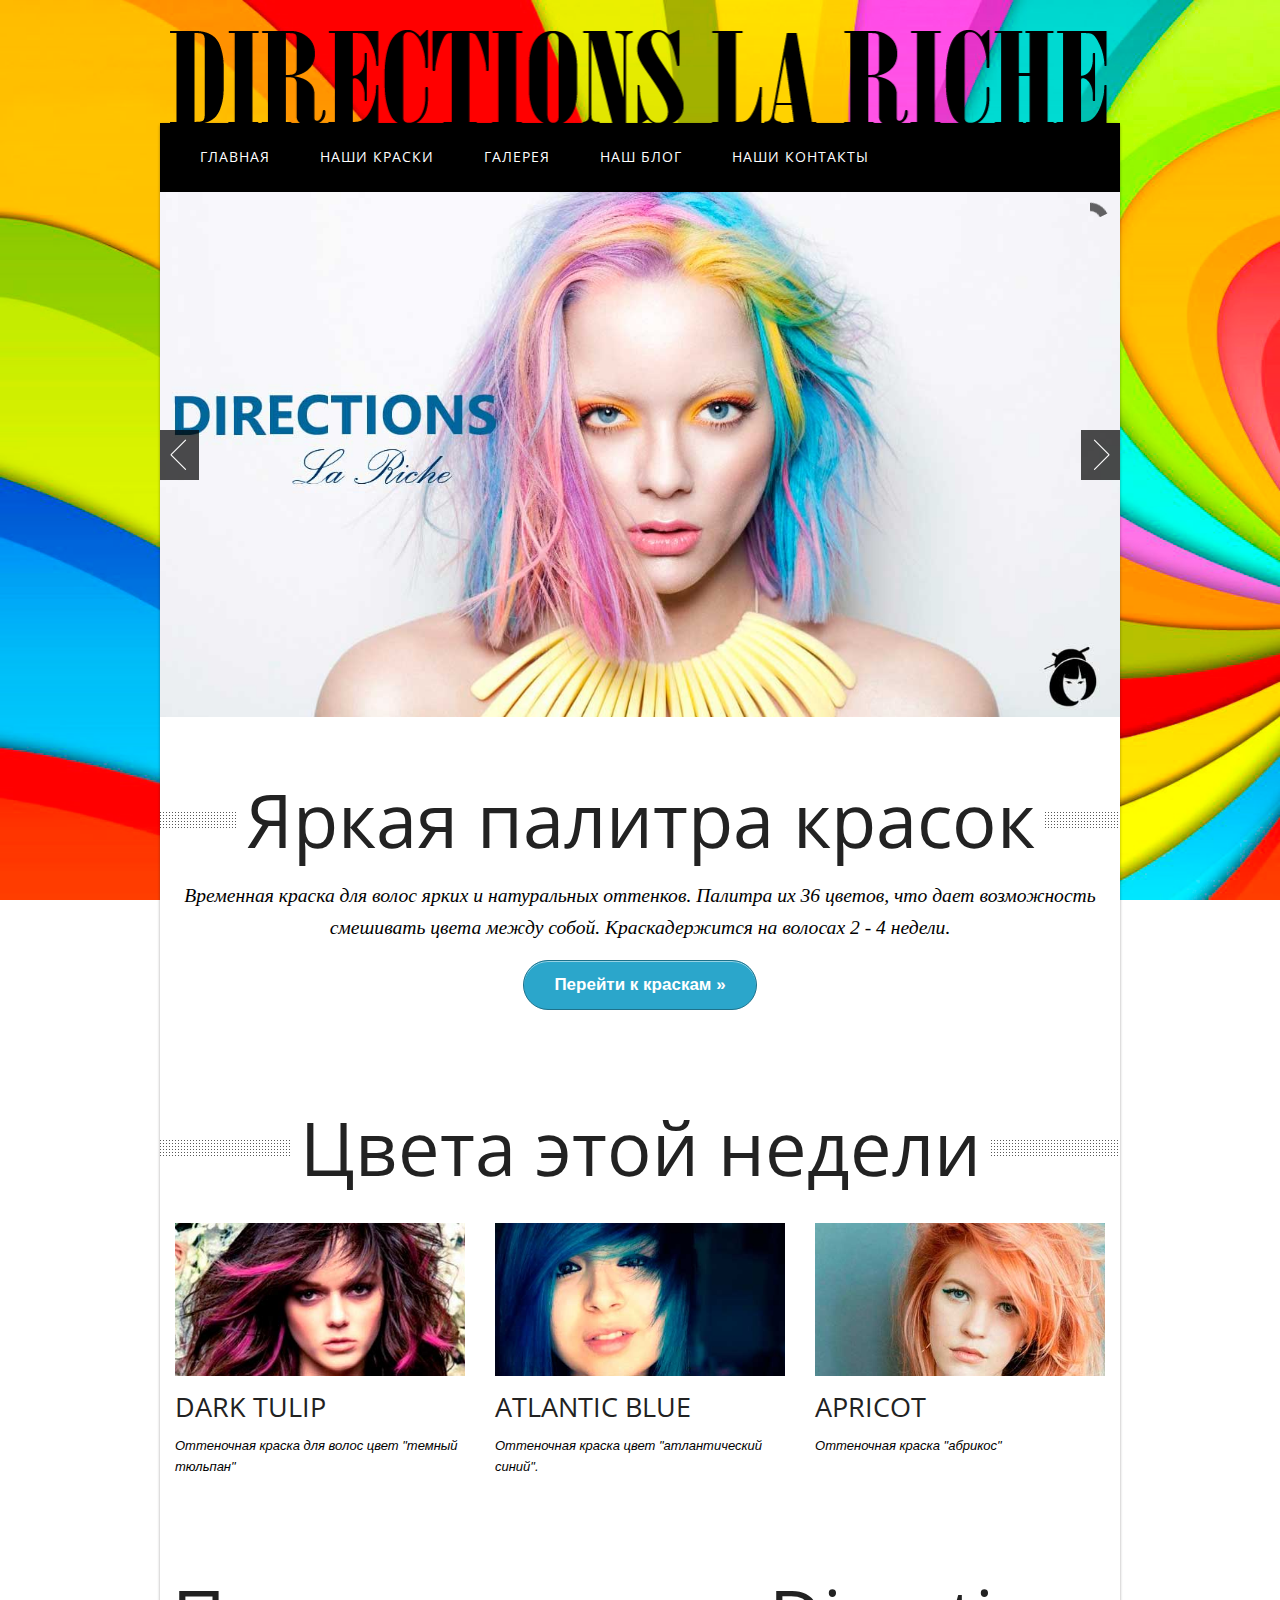
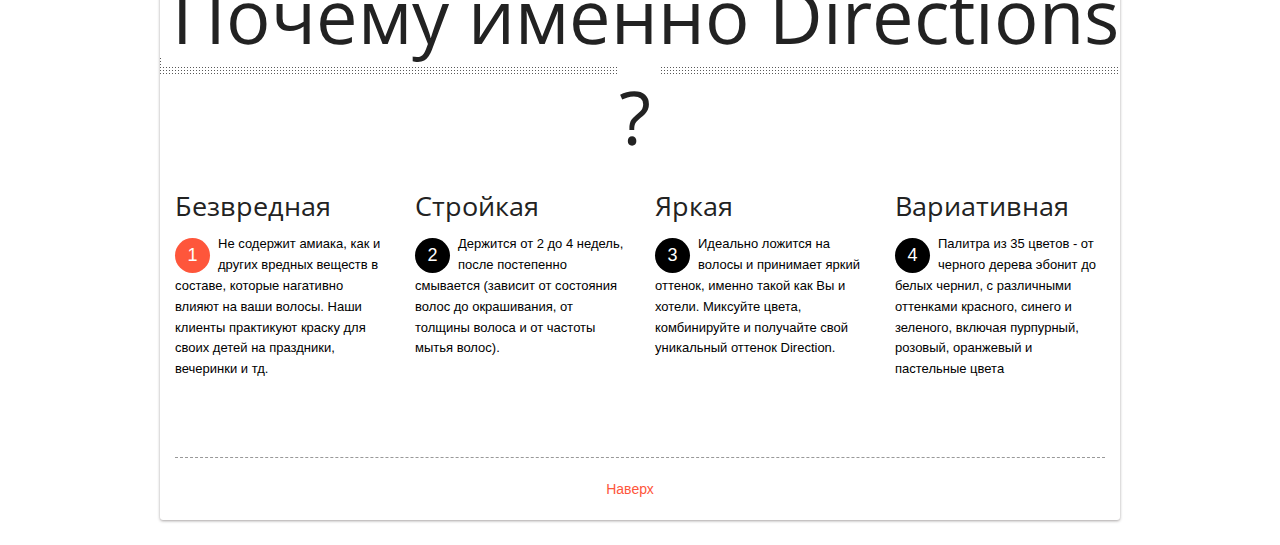
<file: index.html>
<!DOCTYPE html>
<!--[if lt IE 7]> <html class="no-js lt-ie9 lt-ie8 lt-ie7" lang="en"> <![endif]-->
<!--[if IE 7]> <html class="no-js lt-ie9 lt-ie8" lang="en"> <![endif]-->
<!--[if IE 8]> <html class="no-js lt-ie9" lang="en"> <![endif]-->
<!--[if gt IE 8]><!--> <html class="no-js" lang="en"> <!--<![endif]-->
<head>
<title>Directions La Riche</title>
<meta charset="utf-8">
<meta name="viewport" content="width=device-width">
<link rel="stylesheet" href="stylesheets/foundation.min.css">
<link rel="stylesheet" href="stylesheets/main.css">
<script src="javascripts/modernizr.foundation.js"></script>
<!-- Google fonts -->
<link href='http://fonts.googleapis.com/css?family=Open+Sans+Condensed:300|Playfair+Display:400italic' rel='stylesheet' type='text/css' />
<!-- IE Fix for HTML5 Tags -->
<!--[if lt IE 9]>
<script src="http://html5shiv.googlecode.com/svn/trunk/html5.js"></script>
<![endif]-->
</head>
<body>
<div class="row"> <a href="index.html"><img src="images/logo.png" alt="" style="border:none; margin-top:25px"></a> </div>
<div class="row page_wrap" style="margin-top:-2px">
  <!-- page wrap -->
  <div class="twelve columns">
    <!-- page wrap -->
    <div class="row">
      <div class="twelve columns header_nav" style="margin-bottom:0; box-shadow: none">
        <div class="twelve columns">
          <ul id="menu-header" class="nav-bar horizontal">
            <li><a href="index.html">Главная</a></li>
            <li><a href="products-page.html">Наши краски</a></li>
            <li><a href="galleries.html">Галерея</a></li>
            <li><a href="blog_single.html">Наш блог</a></li>
            <li><a href="contact.html">Наши контакты</a></li>
          </ul>
          <script>$('ul#menu-header').nav-bar();</script>
        </div>
      </div>
    </div>
    <!-- END Header -->
    <div class="show-for-large-up">
      <!-- Slider -->
      <div class="row">
        <div id="featured"><img src="images/demo1.jpg" alt=""> <img src="images/demo2.jpg" alt=""> <img src="images/demo3.jpg" alt=""></div>
      </div>
    </div>
    <!-- END Slider -->
    <div class="row  mt50">
      <div class="heading_dots hide-for-small">
        <h1 class="heading_supersize"><span class="heading_center_bg">Яркая палитра красок</span></h1>
      </div>
      <div class="twelve columns">
        <p class="welcome_text">Временная краска для волос ярких  и натуральных оттенков. Палитра их 36 цветов,  что дает возможность смешивать цвета между собой. Краскадержится на волосах  2 - 4 недели. </p>
        <p style="text-align:center"><a href="products-page.html" class="button large round">Перейти к краскам &raquo;</a> </p>
      </div>
    </div>

    <div class="row  mt50">
      <div class="heading_dots hide-for-small" style="margin-bottom:25px">
        <h1 class="heading_supersize"><span class="heading_center_bg">Цвета этой недели</span></h1>
      </div>
      <div class="four columns"> <img src="images/demo2_small.jpg" alt="">
        <h3>DARK TULIP</h3>
        <p><em>Оттеночная краска для волос цвет "темный тюльпан"</em></p>
      </div>
      <div class="four columns"> <img src="images/demo1_small.jpg" alt="">
        <h3>ATLANTIC BLUE</h3>
        <p><em>Оттеночная краска цвет "атлантический синий".</em></p>
      </div>
      <div class="four columns"> <img src="images/demo3_small.jpg" alt="">
        <h3>APRICOT</h3>
        <p><em>Оттеночная краска "абрикос"</em></p>
      </div>
    </div>
    <!-- end row -->
    <div class="row  mt50">
      <div class="heading_dots hide-for-small">
        <h1 class="heading_supersize"><span class="heading_center_bg">Почему именно Directions ?</span></h1>
      </div>
      <div class="three columns">
        <h3>Безвредная</h3>
        <p><span class="dropcap_red">1</span>Не содержит амиака, как и других вредных веществ в составе, которые нагативно влияют на ваши волосы. Наши клиенты практикуют краску для своих детей на праздники, вечеринки и тд. </p>
      </div>
      <div class="three columns">
        <h3>Стройкая</h3>
        <p><span class="dropcap_black">2</span>Держится от 2 до 4 недель, после постепенно смывается (зависит от состояния волос до окрашивания, от толщины волоса и от частоты мытья волос).</p>
      </div>
      <div class="three columns">
        <h3>Яркая</h3>
        <p><span class="dropcap_black">3</span>Идеально ложится на волосы и принимает яркий оттенок, именно такой как Вы и хотели. Миксуйте цвета, комбинируйте и получайте свой уникальный оттенок Direction.</p>
      </div>
      <div class="three columns">
        <h3>Вариативная</h3>
        <p><span class="dropcap_black">4</span>Палитра из 35 цветов - от черного дерева эбонит до белых чернил, с различными оттенками красного, синего и зеленого, включая пурпурный, розовый, оранжевый и пастельные цвета</p>
      </div>
    </div>
    <!-- end row -->
    <div class="row">
      <div class="twelve columns">
        <ul id="menu3" class="footer_menu horizontal">
          <li><a href="index.html">Наверх</a></li>
        </ul>
      </div>
    </div>
    <script>$('ul#menu3').nav-bar();</script>
  </div>
</div>
<!-- end page wrap) -->
<!-- Included JS Files (Compressed) -->
<script src="javascripts/foundation.min.js"></script>
<!-- Initialize JS Plugins -->
<script src="javascripts/app.js"></script>
</body>
</html>
</file>
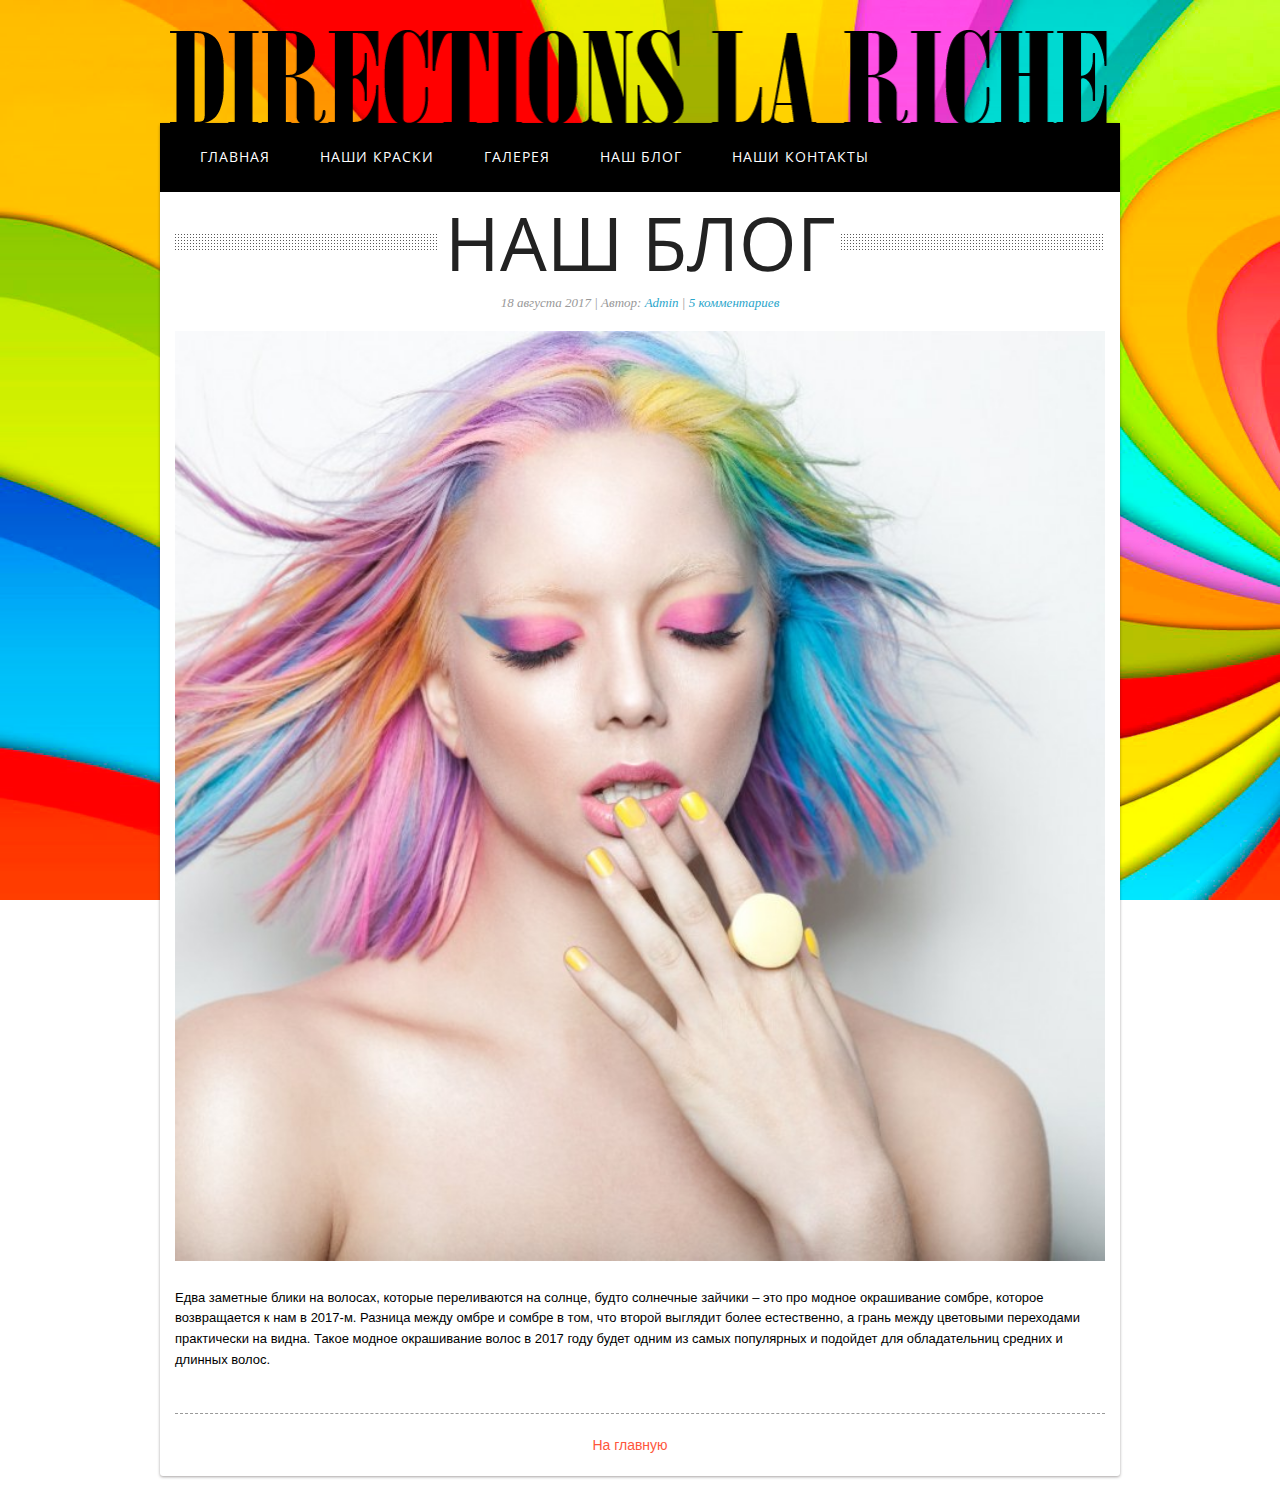
<file: blog_single.html>
<!DOCTYPE html>
<!--[if lt IE 7]> <html class="no-js lt-ie9 lt-ie8 lt-ie7" lang="en"> <![endif]-->
<!--[if IE 7]> <html class="no-js lt-ie9 lt-ie8" lang="en"> <![endif]-->
<!--[if IE 8]> <html class="no-js lt-ie9" lang="en"> <![endif]-->
<!--[if gt IE 8]><!--> <html class="no-js" lang="en"> <!--<![endif]-->
<head>
<title>Directions | Наш Блог</title>
<meta charset="utf-8">
<meta name="viewport" content="width=device-width">
<link rel="stylesheet" href="stylesheets/foundation.min.css">
<link rel="stylesheet" href="stylesheets/main.css">
<script src="javascripts/modernizr.foundation.js"></script>
<!-- Google fonts -->
<link href='http://fonts.googleapis.com/css?family=Open+Sans+Condensed:300|Playfair+Display:400italic' rel='stylesheet' type='text/css' />
<!-- IE Fix for HTML5 Tags -->
<!--[if lt IE 9]>
<script src="http://html5shiv.googlecode.com/svn/trunk/html5.js"></script>
<![endif]-->
</head>
<body>
<div class="row"> <a href="index.html"><img src="images/logo.png" alt="" style="border:none; margin-top:25px"></a> </div>
<div class="row page_wrap" style="margin-top:-2px">
  <!-- page wrap -->
  <div class="twelve columns">
    <!-- page wrap -->
    <div class="row">
      <div class="twelve columns header_nav" style="margin-bottom:0; box-shadow: none">
        <div class="twelve columns">
          <ul id="menu-header" class="nav-bar horizontal">
            <li><a href="index.html">Главная</a></li>
            <li><a href="products-page.html">Наши краски</a></li>
            <li><a href="galleries.html">Галерея</a></li>
            <li><a href="blog_single.html">Наш блог</a></li>
            <li><a href="contact.html">Наши контакты</a></li>
          </ul>
          <script>$('ul#menu-header').nav-bar();</script>
        </div>
      </div>
    </div>
    <!-- END Header -->
    <div class="row">
      <div class="twelve columns">
        <div class="blog_post">
          <!-- Begin Blog Post -->
          <div class="heading_dots_grey  hide-for-smal">
            <h1 class="heading_supersize" style="margin-bottom:0"><span class="heading_bg">НАШ БЛОГ</span></h1>
          </div>
          <p class="post_meta"><em>18 августа 2017 | Автор: <a href="#">Admin</a> | <a href="#">5 комментариев</a></em></p>
          <img src="images/blog.jpg" alt="" style="width:100%; margin-bottom: 25px">
          <p>Едва заметные блики на волосах, которые переливаются на солнце, будто солнечные зайчики – это про модное окрашивание сомбре, которое возвращается к нам в 2017-м. Разница между омбре и сомбре в том, что второй выглядит более естественно, а грань между цветовыми переходами практически на видна. Такое модное окрашивание волос в 2017 году будет одним из самых популярных и подойдет для обладательниц средних и длинных волос. </p>
        </div>
        <!-- END blog post -->
      </div>
      <!-- END row blog -->
    </div>
    <div class="row">
      <div class="twelve columns">
        <ul id="menu3" class="footer_menu horizontal">
          <li><a href="index.html">На главную</a></li>
        </ul>
        <script>$('ul#menu3').nav-bar(); </script>
      </div>
    </div>
  </div>
  <!-- end page wrap) -->
</div>
<!-- end page wrap) -->
<!-- Included JS Files (Compressed) -->
<script src="javascripts/foundation.min.js"></script>
<!-- Initialize JS Plugins -->
<script src="javascripts/app.js"></script>
</body>
</html>
</file>
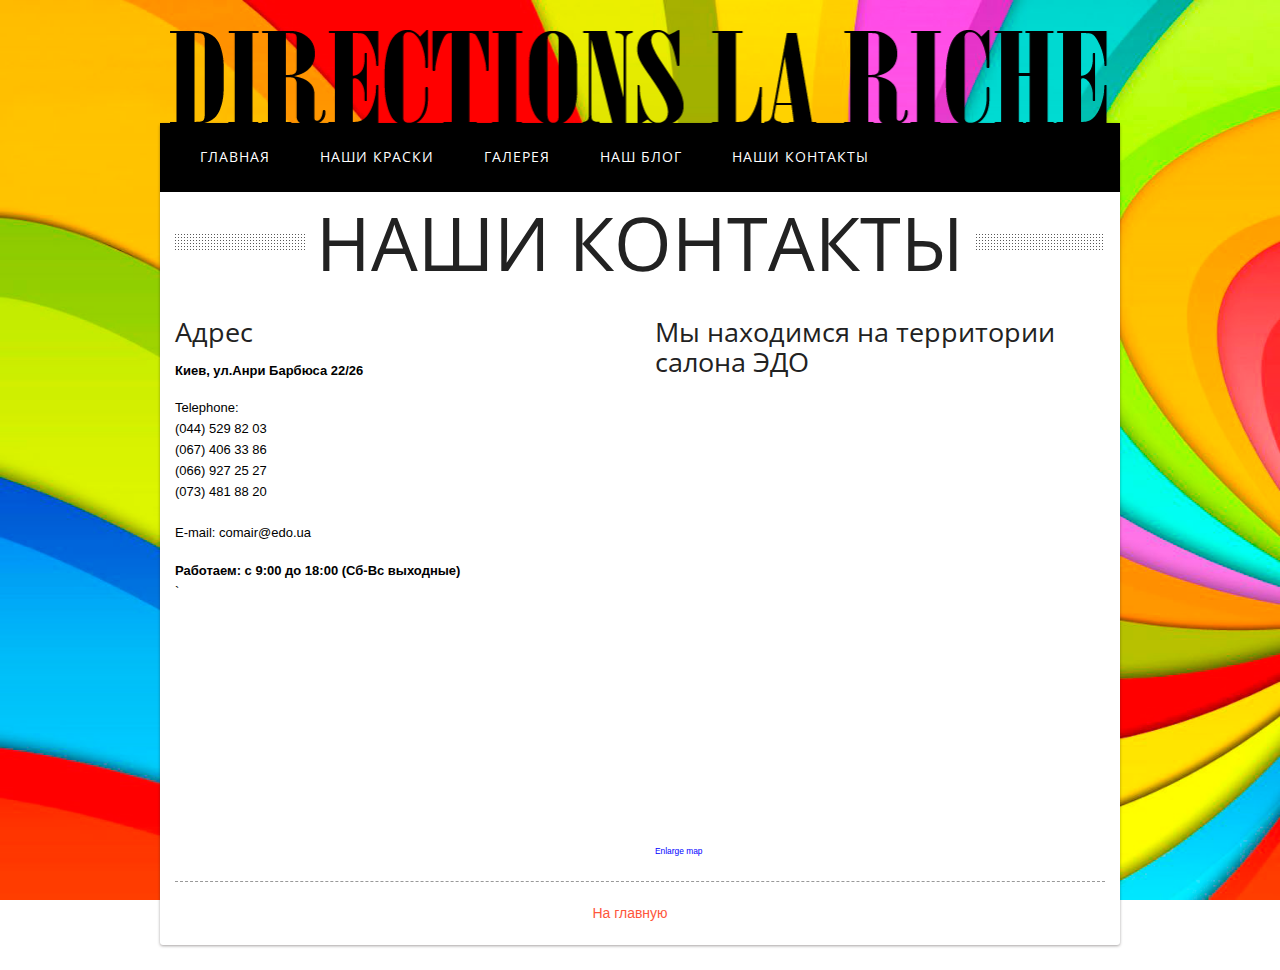
<file: contact.html>
<!DOCTYPE html>
<!--[if lt IE 7]> <html class="no-js lt-ie9 lt-ie8 lt-ie7" lang="en"> <![endif]-->
<!--[if IE 7]> <html class="no-js lt-ie9 lt-ie8" lang="en"> <![endif]-->
<!--[if IE 8]> <html class="no-js lt-ie9" lang="en"> <![endif]-->
<!--[if gt IE 8]><!--> <html class="no-js" lang="en"> <!--<![endif]-->
<head>
<title>Directions | Контакты</title>
<meta charset="utf-8">
<meta name="viewport" content="width=device-width">
<link rel="stylesheet" href="stylesheets/foundation.min.css">
<link rel="stylesheet" href="stylesheets/main.css">
<script src="javascripts/modernizr.foundation.js"></script>
<!-- Google fonts -->
<link href='http://fonts.googleapis.com/css?family=Open+Sans+Condensed:300|Playfair+Display:400italic' rel='stylesheet' type='text/css' />
<!-- IE Fix for HTML5 Tags -->
<!--[if lt IE 9]>
<script src="http://html5shiv.googlecode.com/svn/trunk/html5.js"></script>
<![endif]-->
</head>
<body>
<div class="row"> <a href="index.html"><img src="images/logo.png" alt="" style="border:none; margin-top:25px"></a> </div>
<div class="row page_wrap" style="margin-top:-2px">
  <!-- page wrap -->
  <div class="twelve columns">
    <!-- page wrap -->
    <div class="row">
      <div class="twelve columns header_nav" style="margin-bottom:0; box-shadow: none">
        <div class="twelve columns">
          <ul id="menu-header" class="nav-bar horizontal">
            <li><a href="index.html">Главная</a></li>
            <li><a href="products-page.html">Наши краски</a></li>
            <li><a href="galleries.html">Галерея</a></li>
            <li><a href="blog_single.html">Наш блог</a></li>
            <li><a href="contact.html">Наши контакты</a></li>
          </ul>
          <script>$('ul#menu-header').nav-bar();</script>
        </div>
      </div>
    </div>
    <!-- END Header -->
    <div class="heading_dots hide-for-small" style="margin-bottom:0px">
      <h1 class="heading_supersize"><span class="heading_center_bg">НАШИ КОНТАКТЫ</span></h1>
    </div>
    <div class="row">
      <div class="six columns">
        <h3>Адрес</h3>
        <p><strong>Киев, ул.Анри Барбюса 22/26</strong></p>
        <p>Telephone:<br>
        (044) 529 82 03<br>
        (067) 406 33 86<br>
        (066) 927 25 27<br>
        (073) 481 88 20<br>
        <br>
        E-mail:  comair@edo.ua</p>

        <!-- \\ MAILCHIMP SUBSCRIBE LINK // -->
        <p><strong>Работаем: с 9:00 до 18:00 (Сб-Вс выходные)</strong><br>
          `</p>
      </div>
      <div class="six columns">
        <h3>Мы находимся на территории салона ЭДО</h3>
        <iframe src="https://www.google.com/maps/embed?pb=!1m18!1m12!1m3!1d2541.840640563646!2d30.520688716073295!3d50.425440679471976!2m3!1f0!2f0!3f0!3m2!1i1024!2i768!4f13.1!3m3!1m2!1s0x40d4cf1bd464f62b%3A0x38478148bed9a1!2z0LLRg9C70LjRhtGPINCQ0L3RgNGWINCR0LDRgNCx0Y7RgdCwLCAyMiwg0JrQuNGX0LIsINCj0LrRgNCw0LjQvdCw!5e0!3m2!1sru!2sru!4v1503138275552" width="450" height="450" frameborder="0" style="border:0" allowfullscreen></iframe> 
        <br>
        <small><a style="color: #0000ff; text-align: left;" href="#"> Enlarge map</a></small> </div>
    </div>
    <div class="row">
      <div class="twelve columns">
        <ul id="menu3" class="footer_menu horizontal">
          <li><a href="index.html">На главную</a></li>
        </ul>
        <script>$('ul#menu3').nav-bar(); </script>
      </div>
    </div>
  </div>
  <!-- end page wrap) -->
</div>
<!-- end page wrap) -->
<!-- Included JS Files (Compressed) -->
<script src="javascripts/foundation.min.js"></script>
<!-- Initialize JS Plugins -->
<script src="javascripts/app.js"></script>
</body>
</html>
</file>
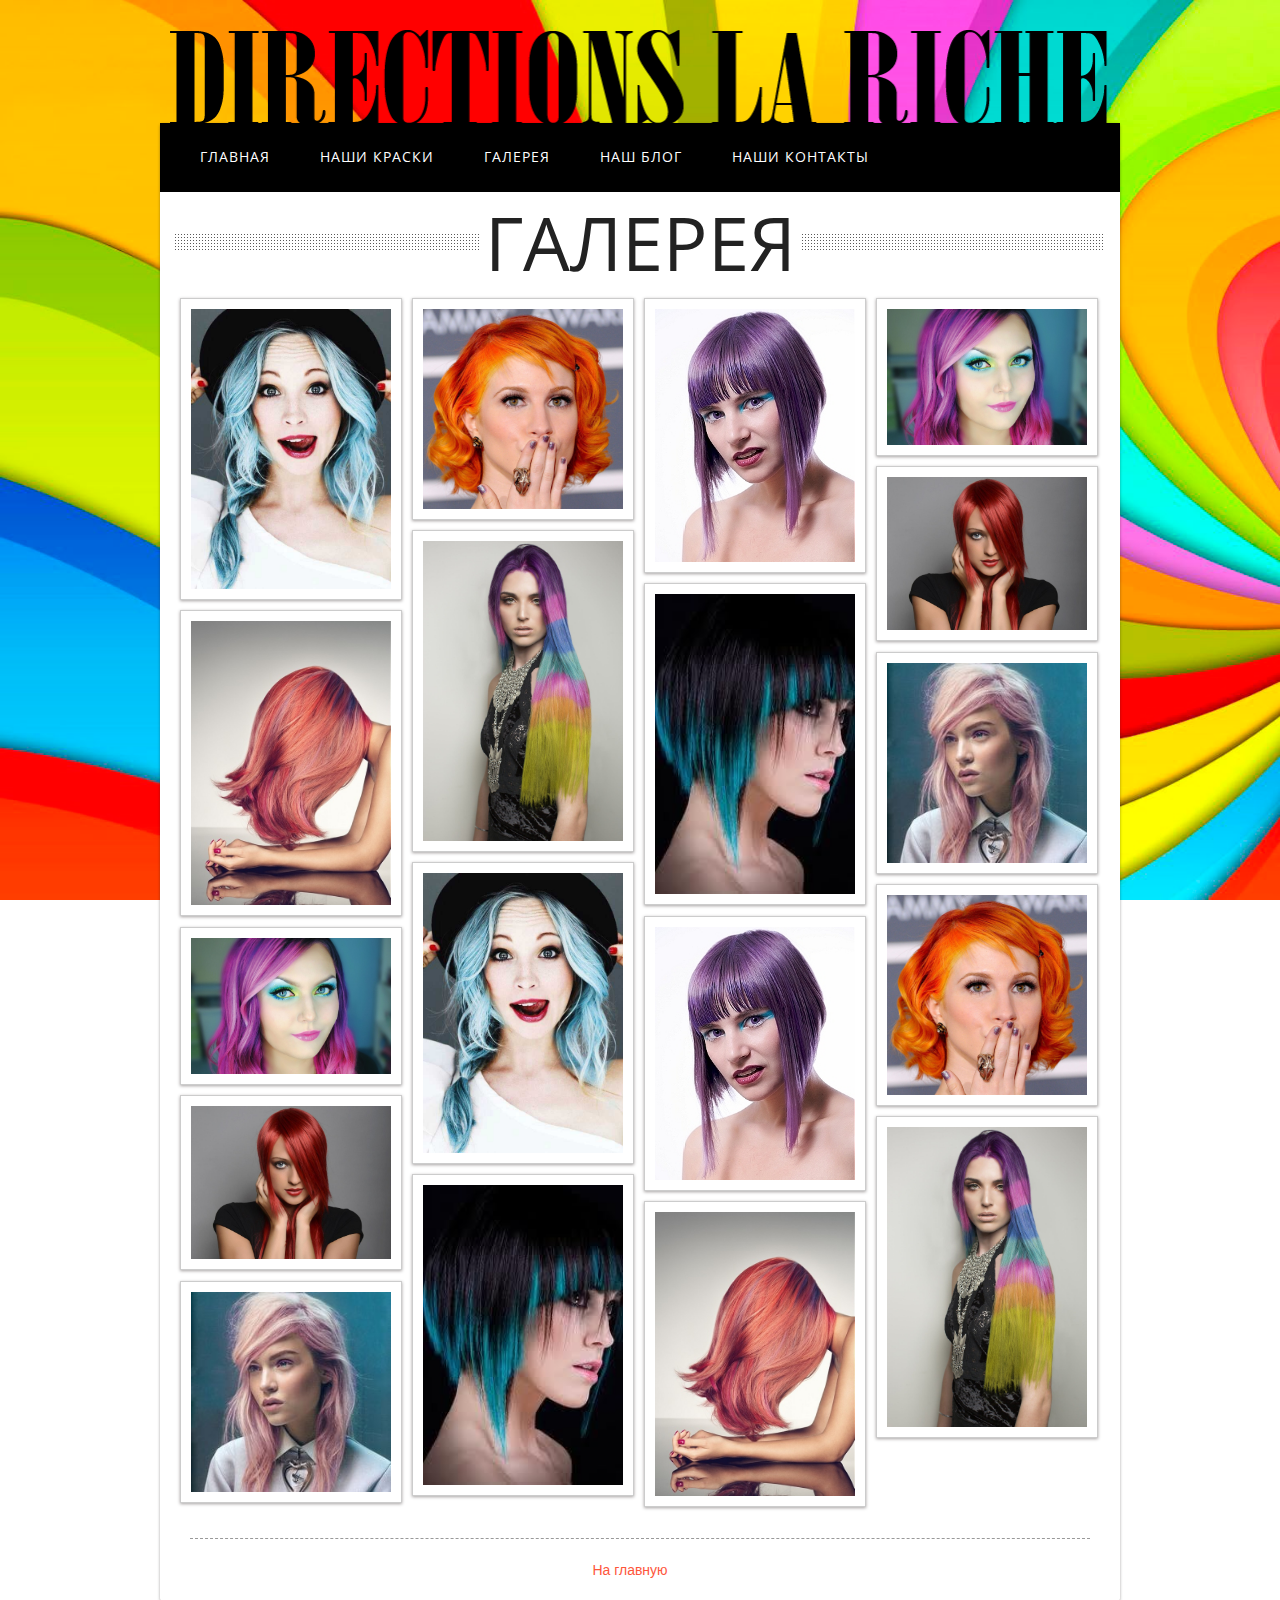
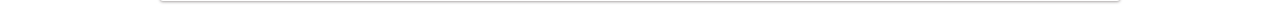
<file: galleries.html>
<!DOCTYPE html>
<!--[if lt IE 7]> <html class="no-js lt-ie9 lt-ie8 lt-ie7" lang="en"> <![endif]-->
<!--[if IE 7]> <html class="no-js lt-ie9 lt-ie8" lang="en"> <![endif]-->
<!--[if IE 8]> <html class="no-js lt-ie9" lang="en"> <![endif]-->
<!--[if gt IE 8]><!--> <html class="no-js" lang="en"> <!--<![endif]-->
<head>
<title>Directions | Галерея</title>
<meta charset="utf-8">
<meta name="viewport" content="width=device-width">
<link rel="stylesheet" href="stylesheets/foundation.min.css">
<link rel="stylesheet" href="stylesheets/main.css">
<script src="javascripts/modernizr.foundation.js"></script>
<!-- Google fonts -->
<link href='http://fonts.googleapis.com/css?family=Open+Sans+Condensed:300|Playfair+Display:400italic' rel='stylesheet' type='text/css' />
<!-- IE Fix for HTML5 Tags -->
<!--[if lt IE 9]>
<script src="http://html5shiv.googlecode.com/svn/trunk/html5.js"></script>
<![endif]-->
</head>
<body>
<div class="row"> <a href="index.html"><img src="images/logo.png" alt="" style="border:none; margin-top:25px"></a> </div>
<div class="row page_wrap" style="margin-top:-2px">
  <!-- page wrap -->
  <div class="twelve columns">
    <!-- page wrap -->
    <div class="row">
      <div class="twelve columns header_nav" style="margin-bottom:0; box-shadow: none">
        <div class="twelve columns">
          <ul id="menu-header" class="nav-bar horizontal">
            <li><a href="index.html">Главная</a></li>
            <li><a href="products-page.html">Наши краски</a></li>
            <li><a href="galleries.html">Галерея</a></li>
            <li><a href="blog_single.html">Наш блог</a></li>
            <li><a href="contact.html">Наши контакты</a></li>
          </ul>
          <script>$('ul#menu-header').nav-bar();</script>
        </div>
      </div>
    </div>
    <!-- END Header -->
    <div class="heading_dots_grey  hide-for-small">
      <h1 class="heading_supersize" style="margin-bottom:0"><span class="heading_bg"> ГАЛЕРЕЯ </span></h1>
    </div>
    <div id="container">
      <div class='box photo col2'> <a href="#"><img src='images/pin1.jpg' alt=""></a>
      <div class="over_text">
        <button type="button">Цвет: Lilac</button>
      </div>
      </div>
      <div class='box photo col2'> <a href="#"><img src='images/pin2.jpg' alt=""></a> <div class="over_text">
        <button type="button">Цвет: Apricot</button>
      </div> </div>
      <div class='box photo col2'> <a href="#"><img src='images/pin3.jpg' alt=""></a> <div class="over_text">
        <button type="button">Цвет: Tulip</button>
      </div> </div>
      <div class='box photo col2'> <a href="#"><img src='images/pin4.jpg' alt=""></a> <div class="over_text">
        <button type="button">Цвет: Lavander</button>
      </div> </div>
      <div class='box photo col2'> <a href="#"><img src='images/pin5.jpg' alt=""></a> <div class="over_text">
        <button type="button">Цвет: Tangerine</button>
      </div> </div>
      <div class='box photo col2'> <a href="#"><img src='images/pin6.jpg' alt=""></a> <div class="over_text">
        <button type="button">Цвет: Multi</button>
      </div> </div>
      <div class='box photo col2'> <a href="#"><img src='images/pin7.jpg' alt=""></a> <div class="over_text">
        <button type="button">Цвет: Lagoon Blue</button>
      </div> </div>
      <div class='box photo col2'> <a href="#"><img src='images/pin8.jpg' alt=""></a> <div class="over_text">
        <button type="button">Цвет: Mandarin</button>
      </div> </div>
      <div class='box photo col2'> <a href="#"><img src='images/pin9.jpg' alt=""></a> <div class="over_text">
        <button type="button">Цвет: Pink</button>
      </div> </div>
            <div class='box photo col2'> <a href="#"><img src='images/pin1.jpg' alt=""></a>
      <div class="over_text">
        <button type="button">Цвет: Lilac</button>
      </div>
      </div>
      <div class='box photo col2'> <a href="#"><img src='images/pin2.jpg' alt=""></a> <div class="over_text">
        <button type="button">Цвет: Apricot</button>
      </div> </div>
      <div class='box photo col2'> <a href="#"><img src='images/pin3.jpg' alt=""></a> <div class="over_text">
        <button type="button">Цвет: Tulip</button>
      </div> </div>
      <div class='box photo col2'> <a href="#"><img src='images/pin4.jpg' alt=""></a> <div class="over_text">
        <button type="button">Цвет: Lavander</button>
      </div> </div>
      <div class='box photo col2'> <a href="#"><img src='images/pin5.jpg' alt=""></a> <div class="over_text">
        <button type="button">Цвет: Tangerine</button>
      </div> </div>
      <div class='box photo col2'> <a href="#"><img src='images/pin6.jpg' alt=""></a> <div class="over_text">
        <button type="button">Цвет: Multi</button>
      </div> </div>
      <div class='box photo col2'> <a href="#"><img src='images/pin7.jpg' alt=""></a> <div class="over_text">
        <button type="button">Цвет: Lagoon Blue</button>
      </div> </div>
      <div class='box photo col2'> <a href="#"><img src='images/pin8.jpg' alt=""></a> <div class="over_text">
        <button type="button">Цвет: Mandarin</button>
      </div> </div>
      <div class='box photo col2'> <a href="#"><img src='images/pin9.jpg' alt=""></a> <div class="over_text">
        <button type="button">Цвет: Pink</button>
      </div> </div>
    </div>
    <!-- end Masonry container -->
    <div class="twelve columns">
      <ul id="menu3" class="footer_menu horizontal">
        <li ><a href="index.html">На главную</a></li>
      </ul>
    </div>
    <script>$('ul#menu3').nav-bar();</script>
  </div>
</div>
<!-- end page wrap) -->
<!-- Included JS Files (Compressed) -->
<script src="javascripts/foundation.min.js"></script>
<!-- Initialize JS Plugins -->
<script src="javascripts/app.js"></script>
<!-- Masonry for galleries -->
<script src="javascripts/masonry.js"></script>
<script>
$(function () {
    var $container = $('#container');
    $container.imagesLoaded(function () {
        $container.masonry({
            itemSelector: '.box',
            isFitWidth: true,
            isAnimated: true
        });
    });
});
</script>
<!-- END Masonry -->
</body>
</html>
</file>
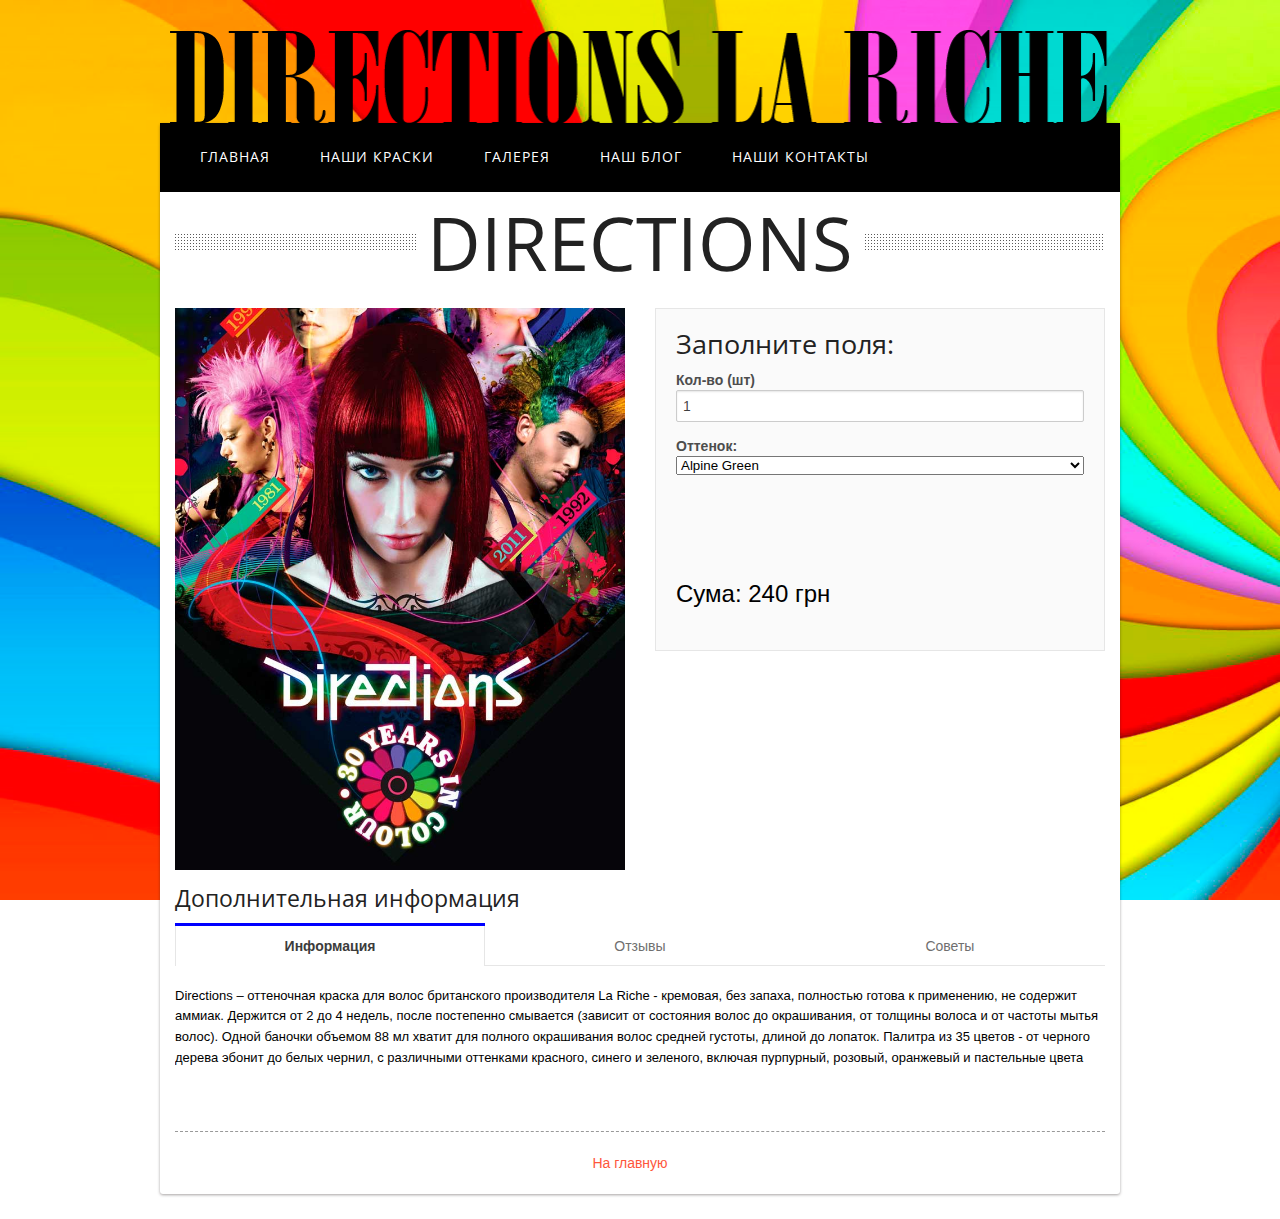
<file: product-single.html>
<!DOCTYPE html>
<!--[if lt IE 7]> <html class="no-js lt-ie9 lt-ie8 lt-ie7" lang="en"> <![endif]-->
<!--[if IE 7]> <html class="no-js lt-ie9 lt-ie8" lang="en"> <![endif]-->
<!--[if IE 8]> <html class="no-js lt-ie9" lang="en"> <![endif]-->
<!--[if gt IE 8]><!--> <html class="no-js" lang="en"> <!--<![endif]-->
<head>
<title>Directions | Карточка товара</title>
<meta charset="utf-8">
<meta name="viewport" content="width=device-width">
<link rel="stylesheet" href="stylesheets/foundation.min.css">
<link rel="stylesheet" href="stylesheets/main.css">
<script src="javascripts/modernizr.foundation.js"></script>
<!-- Google fonts -->
<link href='http://fonts.googleapis.com/css?family=Open+Sans+Condensed:300|Playfair+Display:400italic' rel='stylesheet' type='text/css' />
<!-- IE Fix for HTML5 Tags -->
<!--[if lt IE 9]>
<script src="http://html5shiv.googlecode.com/svn/trunk/html5.js"></script>
<![endif]-->
</head>
<body>
<div class="row"> <a href="index.html"><img src="images/logo.png" alt="" style="border:none; margin-top:25px"></a> </div>
<div class="row page_wrap" style="margin-top:-2px">
  <!-- page wrap -->
  <div class="twelve columns">
    <!-- page wrap -->
    <div class="row">
      <div class="twelve columns header_nav" style="margin-bottom:0; box-shadow: none">
        <div class="twelve columns">
          <ul id="menu-header" class="nav-bar horizontal">
            <li><a href="index.html">Главная</a></li>
            <li><a href="products-page.html">Наши краски</a></li>
            <li><a href="galleries.html">Галерея</a></li>
            <li><a href="blog_single.html">Наш блог</a></li>
            <li><a href="contact.html">Наши контакты</a></li>
          </ul>
          <script>$('ul#menu-header').nav-bar();</script>
        </div>
      </div>
    </div>
    <!-- END Header -->
    <div class="heading_dots" style="margin-bottom:15px">
      <h1 class="heading_supersize"><span class="heading_center_bg">DIRECTIONS</span></h1>
    </div>
    <div class="row">
      <div class="six columns"> <img src="images/directions-poster.jpg" alt=""> </div>
      <div class="six columns">
        <div class="panel">
          <h3>Заполните поля:</h3>
          
          <form name="product_list" action="#">
            <label><strong>Кол-во (шт)</strong></label>
            <input name="width" id="width" value="1" class="input_title_invoice" type="text">
            <p></p>
            
            <p></p>
            <label style="font-weight:bold">Оттенок: </label>
            <select name="print">
              <option value="1100">Alpine Green</option>
              <option value="2900">Apple Green</option>
              <option value="1600">Apricot</option>
              <option value="1600">Atlantic Blue</option>
              <option value="1600">Bright Daffodil</option>
              <option value="1600">Carnation Pink</option>
              <option value="1600">Cerise</option>
              <option value="1600">Coral Red</option>
              <option value="1600">Dark Tulip</option>
              <option value="1600">Ebony</option>
              <option value="1600">Fire</option>
              <option value="1600">Flame</option>
              <option value="1600">Flamingo Pink</option>
              <option value="1600">Fluorescent Glow</option>
              <option value="1600">Lagoon Blue</option>
              <option value="1600">Lavander</option>
              <option value="1600">Lilac</option>
              <option value="1600">Mandarin</option>
              <option value="1600">Midnight Blue</option>
              <option value="1600">Neon Blue</option>
              <option value="1600">Pastel Pink</option>
              <option value="1600">Pillarbox Red</option>
              <option value="1600">Plum</option>
              <option value="1600">Poppy Red</option>
              <option value="1600">Rose Red</option>
              <option value="1600">Rubine</option>
              <option value="1600">Silver</option>
              <option value="1600">Spring Green</option>
              <option value="1600">Tangerine</option>
              <option value="1600">Tulip</option>
              <option value="1600">Turquoise</option>
              <option value="1600">Vermillon Red</option>
              <option value="1600">Violet</option>
              <option value="1600">White Toner</option>
            </select>
            
            <input name="unit_price" id="unit_price" value="340.00" type="hidden">
            <input value="271" name="sales_price" id="total_item" type="hidden">
            <p style="font-size: 24px; margin-top: 100px;">Сума: <span id="grandTotal">240 грн</span></p>
          </form>
        </div>
        <!-- end panel -->
      </div>
    </div>
    <!-- end row -->
    <h4>Дополнительная информация</h4>
    <div class="row">
      <div class="twelve columns">
        <dl class="tabs three-up">
          <dd class="active"><a href="#simple1">Информация</a></dd>
          <dd><a href="#simple2">Отзывы</a></dd>
          <dd><a href="#simple3">Советы</a></dd>
        </dl>
        <ul class="tabs-content">
          <li class="active" id="simple1Tab">
            <p>Directions – оттеночная краска для волос британского производителя La Riche - кремовая, без запаха, полностью готова к применению, не содержит аммиак. Держится от 2 до 4 недель, после постепенно смывается (зависит от состояния волос до окрашивания, от толщины волоса и от частоты мытья волос). Одной баночки объемом 88 мл хватит для полного окрашивания волос средней густоты, длиной до лопаток. Палитра из 35 цветов - от черного дерева эбонит до белых чернил, с различными оттенками красного, синего и зеленого, включая пурпурный, розовый, оранжевый и пастельные цвета</p>
          </li>
          <li id="simple2Tab">Купил, пользуюсь регулярно - отличная краска</li>
          <li id="simple3Tab">
            <p>Directions – оттеночная краска для волос британского производителя La Riche - кремовая, без запаха, полностью готова к применению, не содержит аммиак. Держится от 2 до 4 недель, после постепенно смывается (зависит от состояния волос до окрашивания, от толщины волоса и от частоты мытья волос). Одной баночки объемом 88 мл хватит для полного окрашивания волос средней густоты, длиной до лопаток. Палитра из 35 цветов - от черного дерева эбонит до белых чернил, с различными оттенками красного, синего и зеленого, включая пурпурный, розовый, оранжевый и пастельные цвета</p>
          </li>
        </ul>
      </div>
    </div>
    <div class="row">
      <div class="twelve columns">
        <ul id="menu3" class="footer_menu horizontal">
          <li ><a href="index.html">На главную</a></li>
        </ul>
        <script>$('ul#menu3').nav-bar();</script>
      </div>
    </div>
  </div>
  <!-- end page wrap) -->
</div>
<!-- end page wrap) -->
<!-- Included JS Files (Compressed) -->
<script src="javascripts/foundation.min.js"></script>
<!-- Initialize JS Plugins -->
<script src="javascripts/app.js"></script>
</body>
</html>
</file>
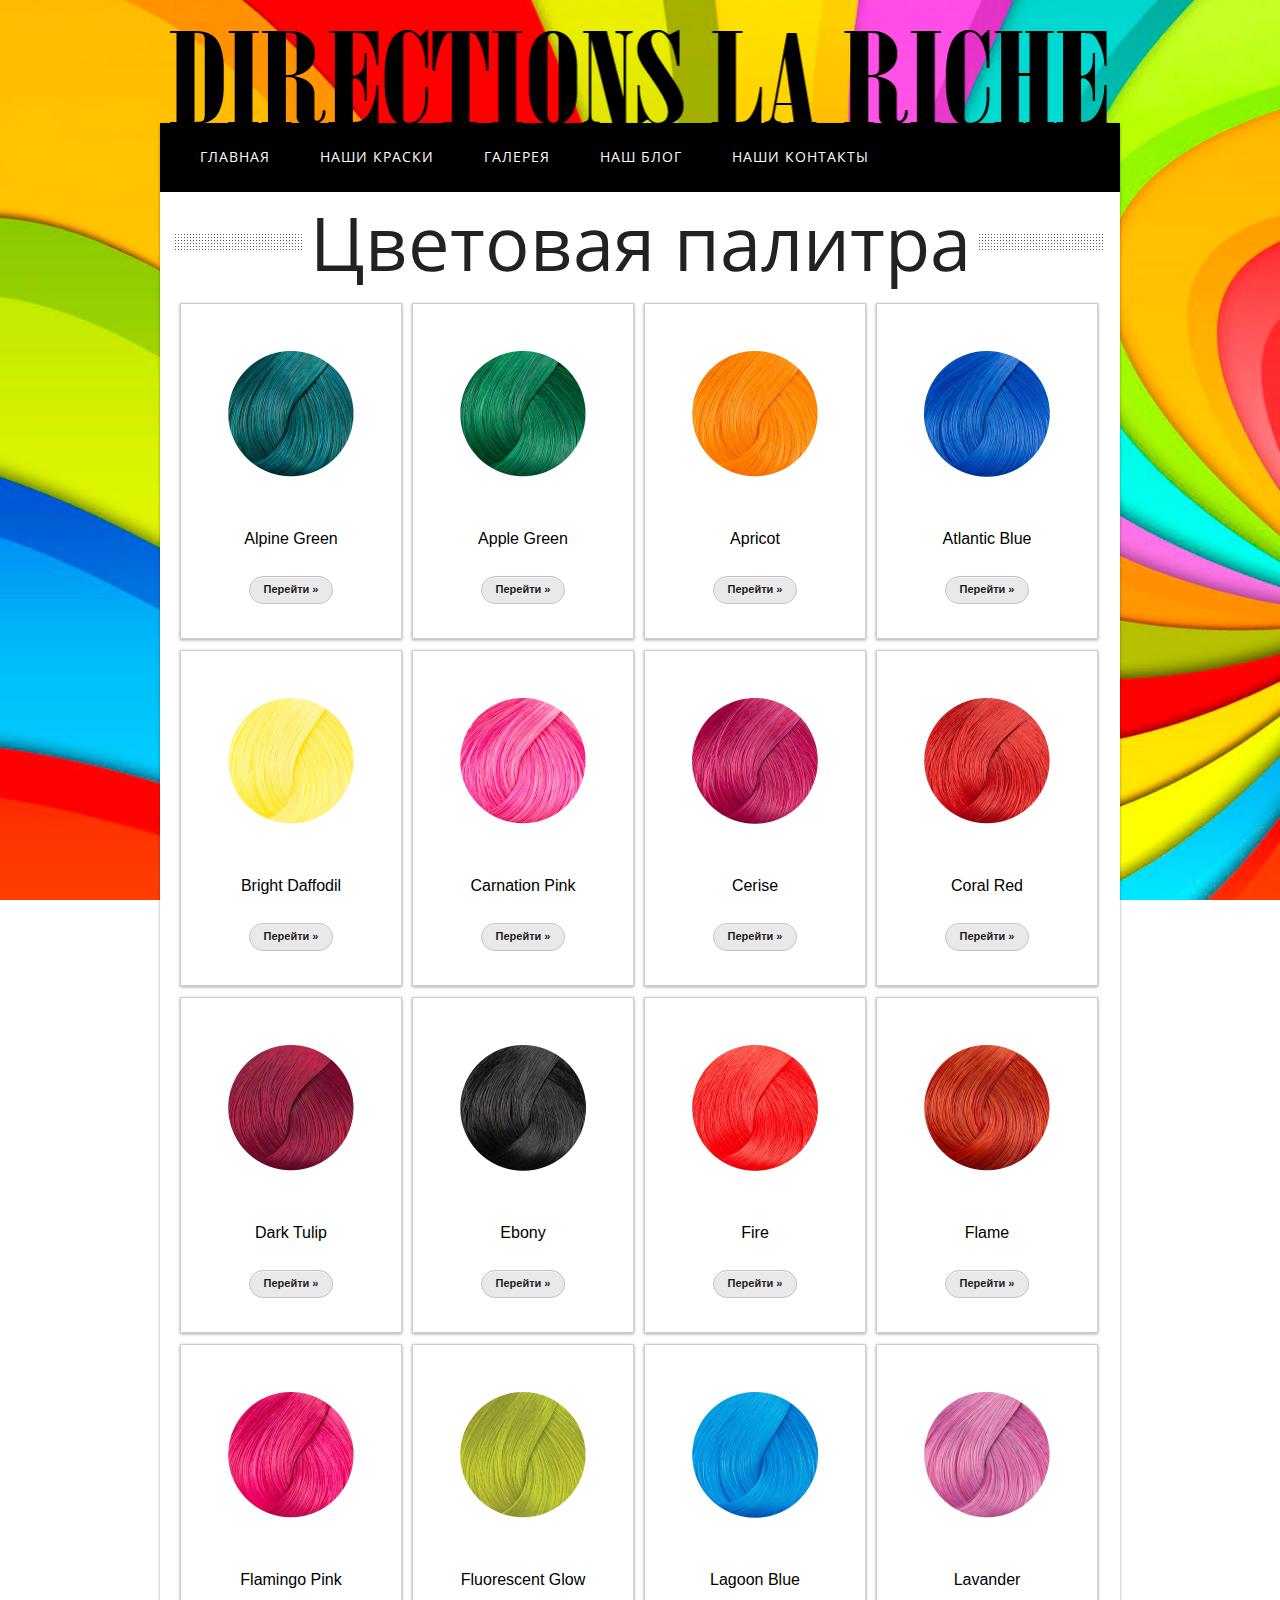
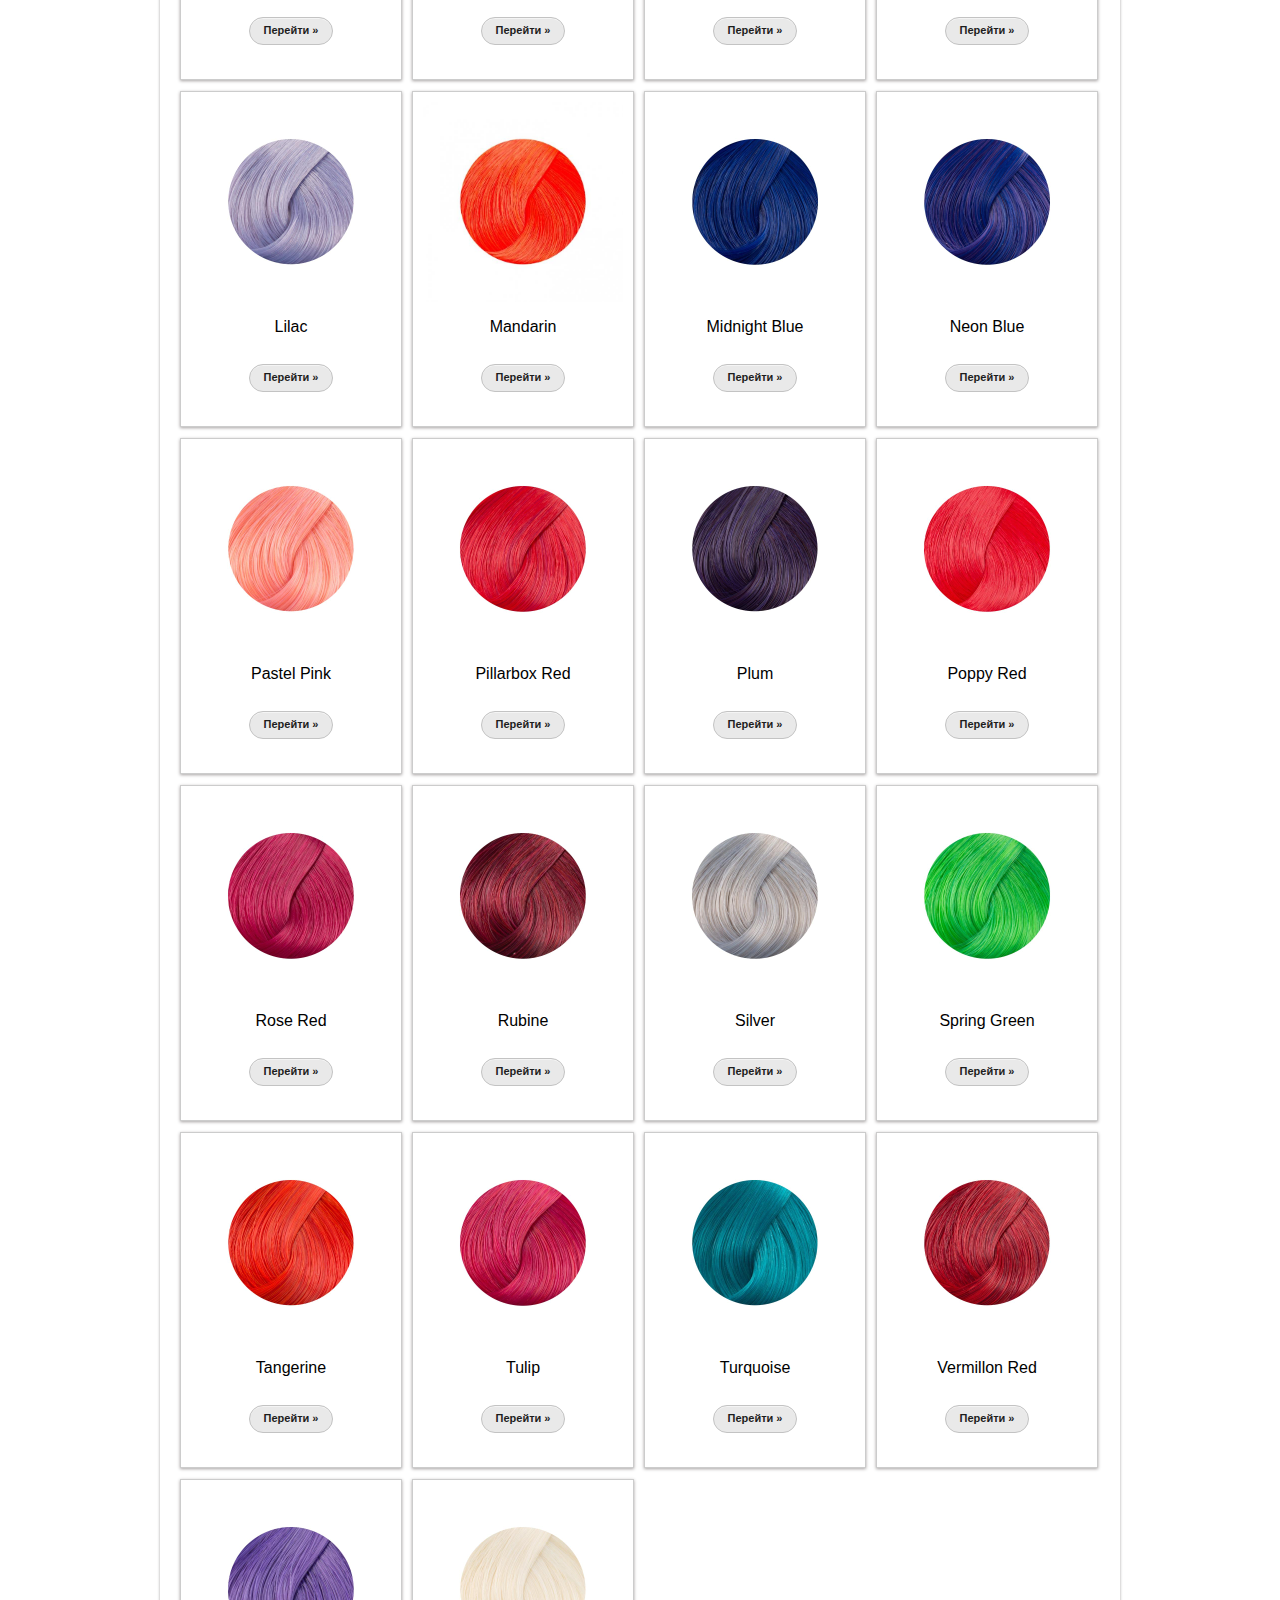
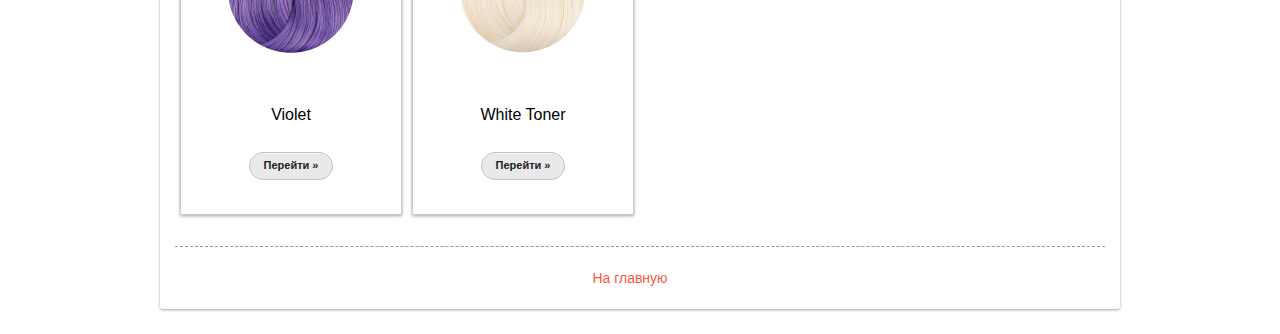
<file: products-page.html>
<!DOCTYPE html>
<!--[if lt IE 7]> <html class="no-js lt-ie9 lt-ie8 lt-ie7" lang="en"> <![endif]-->
<!--[if IE 7]> <html class="no-js lt-ie9 lt-ie8" lang="en"> <![endif]-->
<!--[if IE 8]> <html class="no-js lt-ie9" lang="en"> <![endif]-->
<!--[if gt IE 8]><!--> <html class="no-js" lang="en"> <!--<![endif]-->
<head>
<title>Directions | Магазин</title>
<meta charset="utf-8">
<meta name="viewport" content="width=device-width">
<link rel="stylesheet" href="stylesheets/foundation.min.css">
<link rel="stylesheet" href="stylesheets/main.css">
<script src="javascripts/modernizr.foundation.js"></script>
<!-- Google fonts -->
<link href='http://fonts.googleapis.com/css?family=Open+Sans+Condensed:300|Playfair+Display:400italic' rel='stylesheet' type='text/css' />
<!-- IE Fix for HTML5 Tags -->
<!--[if lt IE 9]>
<script src="http://html5shiv.googlecode.com/svn/trunk/html5.js"></script>
<![endif]-->
</head>
<body>
<div class="row"> <a href="index.html"><img src="images/logo.png" alt="" style="border:none; margin-top:25px"></a> </div>
<div class="row page_wrap" style="margin-top:-2px">
  <!-- page wrap -->
  <div class="twelve columns">
    <!-- page wrap -->
    <div class="row">
      <div class="twelve columns header_nav" style="margin-bottom:0; box-shadow: none">
        <div class="twelve columns">
          <ul id="menu-header" class="nav-bar horizontal">
            <li><a href="index.html">Главная</a></li>
            <li><a href="products-page.html">Наши краски</a></li>
            <li><a href="galleries.html">Галерея</a></li>
            <li><a href="blog_single.html">Наш блог</a></li>
            <li><a href="contact.html">Наши контакты</a></li>
          </ul>
          <script>$('ul#menu-header').nav-bar();</script>
        </div>
      </div>
    </div>
    <!-- END Header -->
    <div class="heading_dots_grey">
      <h1 class="heading_supersize" style="margin-bottom:5px"><span class="heading_bg"> Цветовая палитра </span></h1>
    </div>
    <div id="container">
      <!-- product box  1-->
      <div class='box photo col2'> <a href="product-single.html"><img src='images/colors/Alpine Green.jpg' alt=""></a>
        <p>Alpine Green </p>
        <p style='text-align:center; margin-bottom:12px'> <a href='product-single.html' class='button small secondary round'>Перейти &#187;</a> </p>
      </div>
      <!-- product box -->
      <div class='box photo col2'> <a href="product-single.html"><img src='images/colors/Apple Green.jpg' alt=""></a>
      <p>Apple Green </p>
        <p style='text-align:center; margin-bottom:12px'> <a href='product-single.html' class='button small secondary round'>Перейти &#187;</a> </p>
      </div>
       <!-- product box -->
      <div class='box photo col2'> <a href="product-single.html"><img src='images/colors/Apricot.jpg' alt=""></a>
      <p>Apricot </p>
        <p style='text-align:center; margin-bottom:12px'> <a href='product-single.html' class='button small secondary round'>Перейти &#187;</a> </p>
      </div>
       <!-- product box -->
      <div class='box photo col2'> <a href="product-single.html"><img src='images/colors/Atlantic Blue.jpg' alt=""></a>
      <p>Atlantic Blue</p>
        <p style='text-align:center; margin-bottom:12px'> <a href='product-single.html' class='button small secondary round'>Перейти &#187;</a> </p>
      </div>
      <!-- product box -->
      <div class='box photo col2'> <a href="product-single.html"><img src='images/colors/Bright Daffodil.jpg' alt=""></a>
        <p>Bright Daffodil</p>
        <p style='text-align:center; margin-bottom:12px'> <a href='product-single.html' class='button small secondary round'>Перейти &#187;</a> </p>
      </div>
      <!-- product box -->
      <div class='box photo col2'> <a href="product-single.html"><img src='images/colors/Carnation Pink.jpg' alt=""></a>
        <p>Carnation Pink</p>
        <p style='text-align:center; margin-bottom:12px'> <a href='product-single.html' class='button small secondary round'>Перейти &#187;</a> </p>
      </div>
      <!-- product box -->
      <div class='box photo col2'> <a href="product-single.html"><img src='images/colors/Cerise.jpg' alt=""></a>
        <p>Cerise</p>
        <p style='text-align:center; margin-bottom:12px'> <a href='product-single.html' class='button small secondary round'>Перейти &#187;</a> </p>
      </div>
      <!-- product box -->
      <div class='box photo col2'> <a href="product-single.html"><img src='images/colors/Coral Red.jpg' alt=""></a>
        <p>Coral Red</p>
        <p style='text-align:center; margin-bottom:12px'> <a href='product-single.html' class='button small secondary round'>Перейти &#187;</a> </p>
      </div>
      <!-- product box -->
      <div class='box photo col2'> <a href="product-single.html"><img src='images/colors/Dark Tulip.jpg' alt=""></a>
        <p>Dark Tulip</p>
        <p style='text-align:center; margin-bottom:12px'> <a href='product-single.html' class='button small secondary round'>Перейти &#187;</a> </p>
      </div>
      <!-- product box -->
      <div class='box photo col2'> <a href="product-single.html"><img src='images/colors/Ebony.jpg' alt=""></a>
        <p>Ebony</p>
        <p style='text-align:center; margin-bottom:12px'> <a href='product-single.html' class='button small secondary round'>Перейти &#187;</a> </p>
      </div>
      <!-- product box -->
      <div class='box photo col2'> <a href="product-single.html"><img src='images/colors/Fire.jpg' alt=""></a>
        <p>Fire</p>
        <p style='text-align:center; margin-bottom:12px'> <a href='product-single.html' class='button small secondary round'>Перейти &#187;</a> </p>
      </div>
            <!-- product box -->
      <div class='box photo col2'> <a href="product-single.html"><img src='images/colors/Flame.jpg' alt=""></a>
        <p>Flame</p>
        <p style='text-align:center; margin-bottom:12px'> <a href='product-single.html' class='button small secondary round'>Перейти &#187;</a> </p>
      </div>
            <!-- product box -->
      <div class='box photo col2'> <a href="product-single.html"><img src='images/colors/Flamingo Pink.jpg' alt=""></a>
        <p>Flamingo Pink</p>
        <p style='text-align:center; margin-bottom:12px'> <a href='product-single.html' class='button small secondary round'>Перейти &#187;</a> </p>
      </div>
            <!-- product box -->
      <div class='box photo col2'> <a href="product-single.html"><img src='images/colors/Fluorescent Glow.jpg' alt=""></a>
        <p>Fluorescent Glow</p>
        <p style='text-align:center; margin-bottom:12px'> <a href='product-single.html' class='button small secondary round'>Перейти &#187;</a> </p>
      </div>
      <!-- product box -->
      <div class='box photo col2'> <a href="product-single.html"><img src='images/colors/Lagoon Blue.jpg' alt=""></a>
        <p>Lagoon Blue</p>
        <p style='text-align:center; margin-bottom:12px'> <a href='product-single.html' class='button small secondary round'>Перейти &#187;</a> </p>
      </div>
            <!-- product box -->
      <div class='box photo col2'> <a href="product-single.html"><img src='images/colors/Lavender.jpg' alt=""></a>
        <p>Lavander</p>
        <p style='text-align:center; margin-bottom:12px'> <a href='product-single.html' class='button small secondary round'>Перейти &#187;</a> </p>
      </div>
            <!-- product box -->
      <div class='box photo col2'> <a href="product-single.html"><img src='images/colors/Lilac.jpg' alt=""></a>
        <p>Lilac</p>
        <p style='text-align:center; margin-bottom:12px'> <a href='product-single.html' class='button small secondary round'>Перейти &#187;</a> </p>
      </div>
            <!-- product box -->
      <div class='box photo col2'> <a href="product-single.html"><img src='images/colors/Mandarin.jpg' alt=""></a>
        <p>Mandarin</p>
        <p style='text-align:center; margin-bottom:12px'> <a href='product-single.html' class='button small secondary round'>Перейти &#187;</a> </p>
      </div>
            <!-- product box -->
      <div class='box photo col2'> <a href="product-single.html"><img src='images/colors/Midnight Blue.jpg' alt=""></a>
        <p>Midnight Blue</p>
        <p style='text-align:center; margin-bottom:12px'> <a href='product-single.html' class='button small secondary round'>Перейти &#187;</a> </p>
      </div>
            <!-- product box -->
      <div class='box photo col2'> <a href="product-single.html"><img src='images/colors/Neon Blue.jpg' alt=""></a>
        <p>Neon Blue</p>
        <p style='text-align:center; margin-bottom:12px'> <a href='product-single.html' class='button small secondary round'>Перейти &#187;</a> </p>
      </div>
            <!-- product box -->
      <div class='box photo col2'> <a href="product-single.html"><img src='images/colors/Pastel Pink.jpg' alt=""></a>
        <p>Pastel Pink</p>
        <p style='text-align:center; margin-bottom:12px'> <a href='product-single.html' class='button small secondary round'>Перейти &#187;</a> </p>
      </div>
            <!-- product box -->
      <div class='box photo col2'> <a href="product-single.html"><img src='images/colors/Pillarbox Red.jpg' alt=""></a>
        <p>Pillarbox Red</p>
        <p style='text-align:center; margin-bottom:12px'> <a href='product-single.html' class='button small secondary round'>Перейти &#187;</a> </p>
      </div>
            <!-- product box -->
      <div class='box photo col2'> <a href="product-single.html"><img src='images/colors/Plum.jpg' alt=""></a>
        <p>Plum</p>
        <p style='text-align:center; margin-bottom:12px'> <a href='product-single.html' class='button small secondary round'>Перейти &#187;</a> </p>
      </div>
            <!-- product box -->
      <div class='box photo col2'> <a href="product-single.html"><img src='images/colors/Poppy Red.jpg' alt=""></a>
        <p>Poppy Red</p>
        <p style='text-align:center; margin-bottom:12px'> <a href='product-single.html' class='button small secondary round'>Перейти &#187;</a> </p>
      </div>
            <!-- product box -->
      <div class='box photo col2'> <a href="product-single.html"><img src='images/colors/Rose Red.jpg' alt=""></a>
        <p>Rose Red</p>
        <p style='text-align:center; margin-bottom:12px'> <a href='product-single.html' class='button small secondary round'>Перейти &#187;</a> </p>
      </div>
            <!-- product box -->
      <div class='box photo col2'> <a href="product-single.html"><img src='images/colors/Rubine.jpg' alt=""></a>
        <p>Rubine</p>
        <p style='text-align:center; margin-bottom:12px'> <a href='product-single.html' class='button small secondary round'>Перейти &#187;</a> </p>
      </div>
            <!-- product box -->
      <div class='box photo col2'> <a href="product-single.html"><img src='images/colors/Silver.jpg' alt=""></a>
        <p>Silver</p>
        <p style='text-align:center; margin-bottom:12px'> <a href='product-single.html' class='button small secondary round'>Перейти &#187;</a> </p>
      </div>
            <!-- product box -->
      <div class='box photo col2'> <a href="product-single.html"><img src='images/colors/Spring Green.jpg' alt=""></a>
        <p>Spring Green</p>
        <p style='text-align:center; margin-bottom:12px'> <a href='product-single.html' class='button small secondary round'>Перейти &#187;</a> </p>
      </div>
            <!-- product box -->
      <div class='box photo col2'> <a href="product-single.html"><img src='images/colors/Tangerine.jpg' alt=""></a>
        <p>Tangerine</p>
        <p style='text-align:center; margin-bottom:12px'> <a href='product-single.html' class='button small secondary round'>Перейти &#187;</a> </p>
      </div>
            <!-- product box -->
      <div class='box photo col2'> <a href="product-single.html"><img src='images/colors/Tulip.jpg' alt=""></a>
        <p>Tulip</p>
        <p style='text-align:center; margin-bottom:12px'> <a href='product-single.html' class='button small secondary round'>Перейти &#187;</a> </p>
      </div>
            <!-- product box -->
      <div class='box photo col2'> <a href="product-single.html"><img src='images/colors/Turquoise.jpg' alt=""></a>
        <p>Turquoise</p>
        <p style='text-align:center; margin-bottom:12px'> <a href='product-single.html' class='button small secondary round'>Перейти &#187;</a> </p>
      </div>
            <!-- product box -->
      <div class='box photo col2'> <a href="product-single.html"><img src='images/colors/Vermillon Red.jpg' alt=""></a>
        <p>Vermillon Red</p>
        <p style='text-align:center; margin-bottom:12px'> <a href='product-single.html' class='button small secondary round'>Перейти &#187;</a> </p>
      </div>
            <!-- product box -->
      <div class='box photo col2'> <a href="product-single.html"><img src='images/colors/violet.jpg' alt=""></a>
        <p>Violet</p>
        <p style='text-align:center; margin-bottom:12px'> <a href='product-single.html' class='button small secondary round'>Перейти &#187;</a> </p>
      </div>
            <!-- product box -->
      <div class='box photo col2'> <a href="product-single.html"><img src='images/colors/White Toner.jpg' alt=""></a>
        <p>White Toner</p>
        <p style='text-align:center; margin-bottom:12px'> <a href='product-single.html' class='button small secondary round'>Перейти &#187;</a> </p>
      </div>
    </div>
    <!-- end Masonry container -->
    <div class="row">
      <div class="twelve columns">
        <ul id="menu3" class="footer_menu horizontal">
          <li ><a href="index.html">На главную</a></li>
        </ul>
        <script>$('ul#menu3').nav-bar();</script>
      </div>
    </div>
    <!-- end page wrap) -->
    <!-- Included JS Files (Compressed) -->
    <script src="javascripts/foundation.min.js"></script>
    <!-- Initialize JS Plugins -->
    <script src="javascripts/app.js"></script>
    <!-- Masonry for galleries -->
    <script src="javascripts/masonry.js"></script>
    <script>
	$(function () {
		var $container = $('#container');
		$container.imagesLoaded(function () {
			$container.masonry({
				itemSelector: '.box',
				isFitWidth: true,
				isAnimated: true
			});
		});
	});
    </script>
    <!-- END Masonry -->
  </div>
  <!-- END page wrap -->
</div>
<!-- END page wrap -->
</body>
</html>
</file>
<file: stylesheets/main.css>
body {
  background-image: url(../images/bg5.png);
  background-repeat: no-repeat;
  background-size: cover;
  background-attachment: fixed;
  }

.row {width: 960px}

.page_wrap {
  margin: 25px auto 25px;
  border-radius: 3px;
  background: #FFF;
  box-shadow: 0 1px 3px rgba(34, 25, 25, 0.4);
}

.header_nav {
  background: #000;
  padding: 10px 0 2px;
  margin-bottom: 25px;
  box-shadow: 0 1px 3px rgba(34, 25, 25, 0.4);
  z-index: 999
}

.header_nav_fullwidth {background: #0000FF; padding: 10px 0 2px; margin-bottom: 25px; box-shadow: 0 1px 3px rgba(34, 25, 25, 0.4)}

.header_logo {padding: 28px 0 0}
.header_logo img {float: right; margin-right: 30px}

.blog_post {}
.post_meta {font-family: Georgia, "Times New Roman", Times, serif; font-style: italic; text-align: center; color: #999}
p {color: #000; font-size: 13px}
p.welcome_text {font-size: 140%; text-align:center; font-weight: normal; font-family:Georgia, "Times New Roman", Times, serif; font-style:italic}

h1,h2,h3,h4 {font-family:'Open Sans Condensed',sans-serif; font-weight: normal}
.mt50:before, .mt50:after {
  content: "";
  height: 35px;
}
.heading_dots {background: url(../images/heading_dots_grey.png) repeat-x center}
.heading_dots_grey {background: url(../images/heading_dots_grey.png) repeat-x center}
.heading_bg {background:#FFF; padding: 0 6px}
.heading_center_bg {background:#FFF; padding:0 10px}

.heading_supersize {font-size: 74px; text-align:center; font-weight: normal; line-height: normal; margin:0 0 10px}
.heading_largesize {font-size: 44px; text-align:center; font-weight: normal}

.dropcap_red, 
.dropcap_black {  
            border-radius: 100px 100px 100px 100px;
            display: block;
			float: left;
			font-size: 18px;
			line-height: 35px;
			margin: 4px 8px 0 0;
			text-align: center;
			width: 35px;
}

.dropcap_red {background: #FE563B; color: #FFF}
.dropcap_black {background: #000; color: #FFF}

.panel {background: #fafafa}

.panel.callout {background: #FE563B; border: 1px solid #CCC}

.panel.callout p, .panel.callout h4 {color: #fff}

ul.accordion > li.active {
    border-top: 3px solid #0000FF;
}

dl.tabs dd.active {
    border-top: 3px solid #0000FF;
    margin-top: -3px;
}

.nav-bar {margin-top: 0; background: none}
.nav-bar > li {border: 0; padding: 0; font-family: 'Open Sans Condensed',sans-serif; letter-spacing: 1px; box-shadow: none}
.nav-bar > li > a:first-child {font-size: 14px; text-transform: uppercase; padding: 5px 25px}
.nav-bar > li:last-child {border: 0; box-shadow: none}
.nav-bar > li.active:hover { background: #0000FF; cursor: default; }{}
.nav-bar > li:hover { background: #0000FF; color: #000;         
        -webkit-transition: all .2s ease-in-out;
        -moz-transition: all .2s ease-in-out;
        -ms-transition: all .2s ease-in-out;
        -o-transition: all .2s ease-in-out;
        transition: all .2s ease-in-out; 
}

.nav-bar > li > a { color: #fff}
.nav-bar > li > a:hover { color: #fff;}

.nav-bar > li.has-flyout > a:first-child:after { content: ""; display: block; width: 0; height: 0; border: solid 5px; border-color: #fff transparent transparent transparent; position: absolute; right: 20px; top: 20px; }

.nav-bar > li.has-flyout > a:hover:first-child:after { content: ""; display: block; width: 0; height: 0; border: solid 5px; border-color: #fff transparent transparent transparent; position: absolute; right: 20px; top: 20px; }


.flyout {background: #FE563B; border-radius: 5px; border: 0; margin-top: 8px; box-shadow: 0 3px 10px rgba(0, 0, 0, 0.7);}

ul.flyout li, .nav-bar li ul li { border-left: 0}
ul.flyout li a, .nav-bar li ul li a { background: #000; color:#FFF; border: 0; font-size: 16px;}
ul.flyout li a:hover, .nav-bar li ul li a:hover { background: #0000FF; color: #fff; border: 0;         
        -webkit-transition: all .2s ease-in-out;
        -moz-transition: all .2s ease-in-out;
        -ms-transition: all .2s ease-in-out;
        -o-transition: all .2s ease-in-out;
        transition: all .2s ease-in-out; 
		}
		
/* gallery menu */

.gallery-nav-bar {list-style:none; text-align: center; padding-top:10px; font-family: 'Open Sans Condensed',sans-serif; letter-spacing: 2px; text-transform: uppercase}
.gallery-nav-bar li {display: inline-block; margin-right: 1px}
.gallery-nav-bar li {padding: 3px 12px}
.gallery-nav-bar li a {color: #000; padding: 3px 12px}
.gallery-nav-bar li a:hover {background: #C02702; color: #FFF; padding: 3px 12px; border-radius: 3px}

.over_text {
  display: -webkit-flex;
  display: -moz-flex;
  display: -ms-flex;
  display: -o-flex;
  display: flex;
  justify-content: center;
  align-items: center;
  position: absolute;
  top: 0;
  left: 0;
  height: 100%;
  width: 100%;
  background-color: rgba(0,0,0,.8);
  text-align: center;
  opacity: 0;
  transition: all .55s;  
}
.box:hover .over_text {
  opacity: 1;
}
#simple3Tab, #simple2Tab, #simple1Tab{
  min-height: 100px !important;
  height: 100px !important;
  overflow: scroll;
}
.over_text button {
  font-size: 20px !important;
  padding: 5px 10px;
  background-color: transparent;
  cursor: pointer;
  color: #fff;
}

/* footer menu */

.footer_menu {text-align:center; border-top: 1px dashed #999; margin: 25px 0 0; padding: 20px 0}
.footer_menu li {display: inline; list-style: none; margin-right: 20px}
.footer_menu li a {color: #fe563b}

/*Pricing box*/
.pricing_box  { border: 1px solid #ccc; float: left; text-align: center; padding: 0 0 20px 0; margin-top: 25px; margin-left:-1px; box-shadow: 0 2px 10px -4px rgba(0, 0, 0, 0.5); -moz-box-shadow: 0 2px 10px -4px rgba(0, 0, 0, 0.5); background: #fff;}
.pricing_box.radius-left { -webkit-border-top-left-radius: 5px; border-top-left-radius: 5px; -moz-border-top-left-radius: 5px; -webkit-border-bottom-left-radius: 5px; border-bottom-left-radius: 5px; -moz-border-bottom-left-radius: 5px;}
.pricing_box.radius-right { -webkit-border-top-right-radius: 5px; border-top-right-radius: 5px; -moz-border-top-right-radius: 5px; -webkit-border-bottom-right-radius: 5px; border-bottom-right-radius: 5px; -moz-border-bottom-right-radius: 5px;}
.pricing_box .header  { text-shadow: 0 1px 1px #fff; border-bottom: 1px solid #ccc; background: url(../images/price.bg.png) repeat; -webkit-border-top-right-radius: 5px; border-top-right-radius: 5px; -moz-border-top-right-radius: 5px; -webkit-border-top-left-radius: 5px; border-top-left-radius: 5px; -moz-border-top-left-radius: 5px;}
.pricing_box .header { width: 100%; height: 68px; }
.pricing_box .header span { position: relative; top: 20px; font-size: 16px; font-weight: bold; line-height: 28px;}
.pricing_box .header span.info { position: relative; font-size: 12px; font-weight: normal; top: 2px; display: block; color: gray; } 
.pricing_box p { line-height: 28px;}
.pricing_box ul { list-style: none; margin: 0 0 15px 0!important; text-align: left;}



.cols-2 .pricing_box { width: 49.8%; margin-bottom:50px; }
.cols-3 .pricing_box  { width: 33%;  margin-bottom:50px;}
.cols-4 .pricing_box { width: 24.8%; font-size: 1em; }
.cols-5 .pricing_box { width: 19.5%; font-size: 0.9em;}

.pricing_box ul li { line-height: 4em; padding-left: 20px!important; margin-left:0; list-style-type: none!important;}
.pricing_box ul li.odd { background: #F9F9F9;}
.pricing_box ul li.even { background: #fff;}
.pricing_box strong { background:no-repeat 0 -9999px; height: 12px; padding-left: 20px; font-style: normal; color: gray; }
.pricing_box strong.no { background-position: 0 0;}
.pricing_box strong.yes { background-position: 0 -15px;}
.pricing_box strong.single { background-position: 0 -30px; }
.pricing_box strong.unlim { background-position: 0 -45px; }
.pricing_box strong.more{ background:no-repeat 0 0; height: 20px; width: 20px; cursor: pointer; float: right; padding: 0; margin: 14px 14px 0 0;}
.pricing_box strong.nopad { padding: 0;}
.pricing_box h3{ margin: 20px 0; font-size: 22px; display: block;}
.pricing_box h3 em{ font-size: 12px; font-weight: normal;}

.pricing_box p.button { height: 40px; background:no-repeat left 0; float: none; }
.pricing_box p.button a { font-size: 16px; font-weight:bold; line-height: 40px; background:no-repeat right -40px; padding:0 40px; }

.pricing_box p.button:hover {background-position:left -80px;}
.pricing_box p.button a:hover{background-position:right -120px;}

.pricing_box.large { position: relative; z-index: 9; margin-top: 0px; -moz-box-shadow: 0 1px 10px #cbcbcb; -webkit-box-shadow: 0 1px 10px #cbcbcb; box-shadow: 0px 1px 10px #cbcbcb; padding: 0 0 40px 0; border-radius: 5px;}
.pricing_box.large .header { color: #303E0E; text-shadow:0 1px 0 #C7DD90; height: 88px; background: url(../images/price.bg.signup.png) repeat; border-bottom: 1px solid #b2d850;}
.pricing_box.large .header  span{ top: 30px; }
.pricing_box.large .header  span.info{ top: 14px; color: #576e1f; text-shadow:none; }

.pricing_box.large p.button { background-position:left -160px;}
.pricing_box.large p.button a{ background-position:right -200px; color: #303E0E; text-shadow:0 1px 0 #C7DD90;  }

.pricing_box.large p.button:hover { background-position:left -240px;}
.pricing_box.large p.button a:hover{ background-position:right -280px; }


.centered { margin: 0 auto; }

.box {
  margin: 5px;
  padding: 10px;
  background: #fff;
  border: 1px solid #ccc;
  box-shadow: 0 1px 3px rgba(34, 25, 25, 0.4);
  font-size: 100%;
  line-height: 1.4em;
  float: left;
}

.box p {font-size: 16px; text-align: center; margin: 0; padding: 12px 0}

.box h2 {
  font-size: 14px;
  font-weight: 200;
}

.box h4 {
  margin-bottom: 0; font-size: 14px; font-family:Georgia, "Times New Roman", Times, serif; padding: 0px;
}

.box img,
#tumblelog img {
  display: block;
  width: 100%;
}


.box_comment {background: #F2F0F0; border-bottom: 1px solid white; padding: 8px; border-bottom: 1px solid #D9D4D4; border-top: 1px solid #FCFAFA; overflow: hidden;}
.box_comment p {font-size: 11px; padding: 0px; margin:0}

.rtl .box {
  float: right;
  text-align: right; 
  direction: rtl;
}

.col1 {width: 80px}
.col2 {width: 222px}
.col3 {width: 280px}
.col4 {width: 380px}
.col5 {width: 480px}

.col1 img { max-width: 80px; }
.col2 img { max-width: 211px; }
.col3 img { max-width: 280px; }
.col4 img { max-width: 380px; }
.col5 img { max-width: 480px; }

/* fluid masonry */

.box_fluid {
  margin-bottom: 1.4%;
  padding: 0;
  background: #FFF;
  box-shadow: 0 1px 3px rgba(34, 25, 25, 0.4);
  font-size: 100%;
  line-height: 1.4em;
  float: left;
}

.box_fluid_inner {padding: 0 15px 0}

.col_fluid {width: 32%}
.col_fluid img {width: 100%}
</file>
